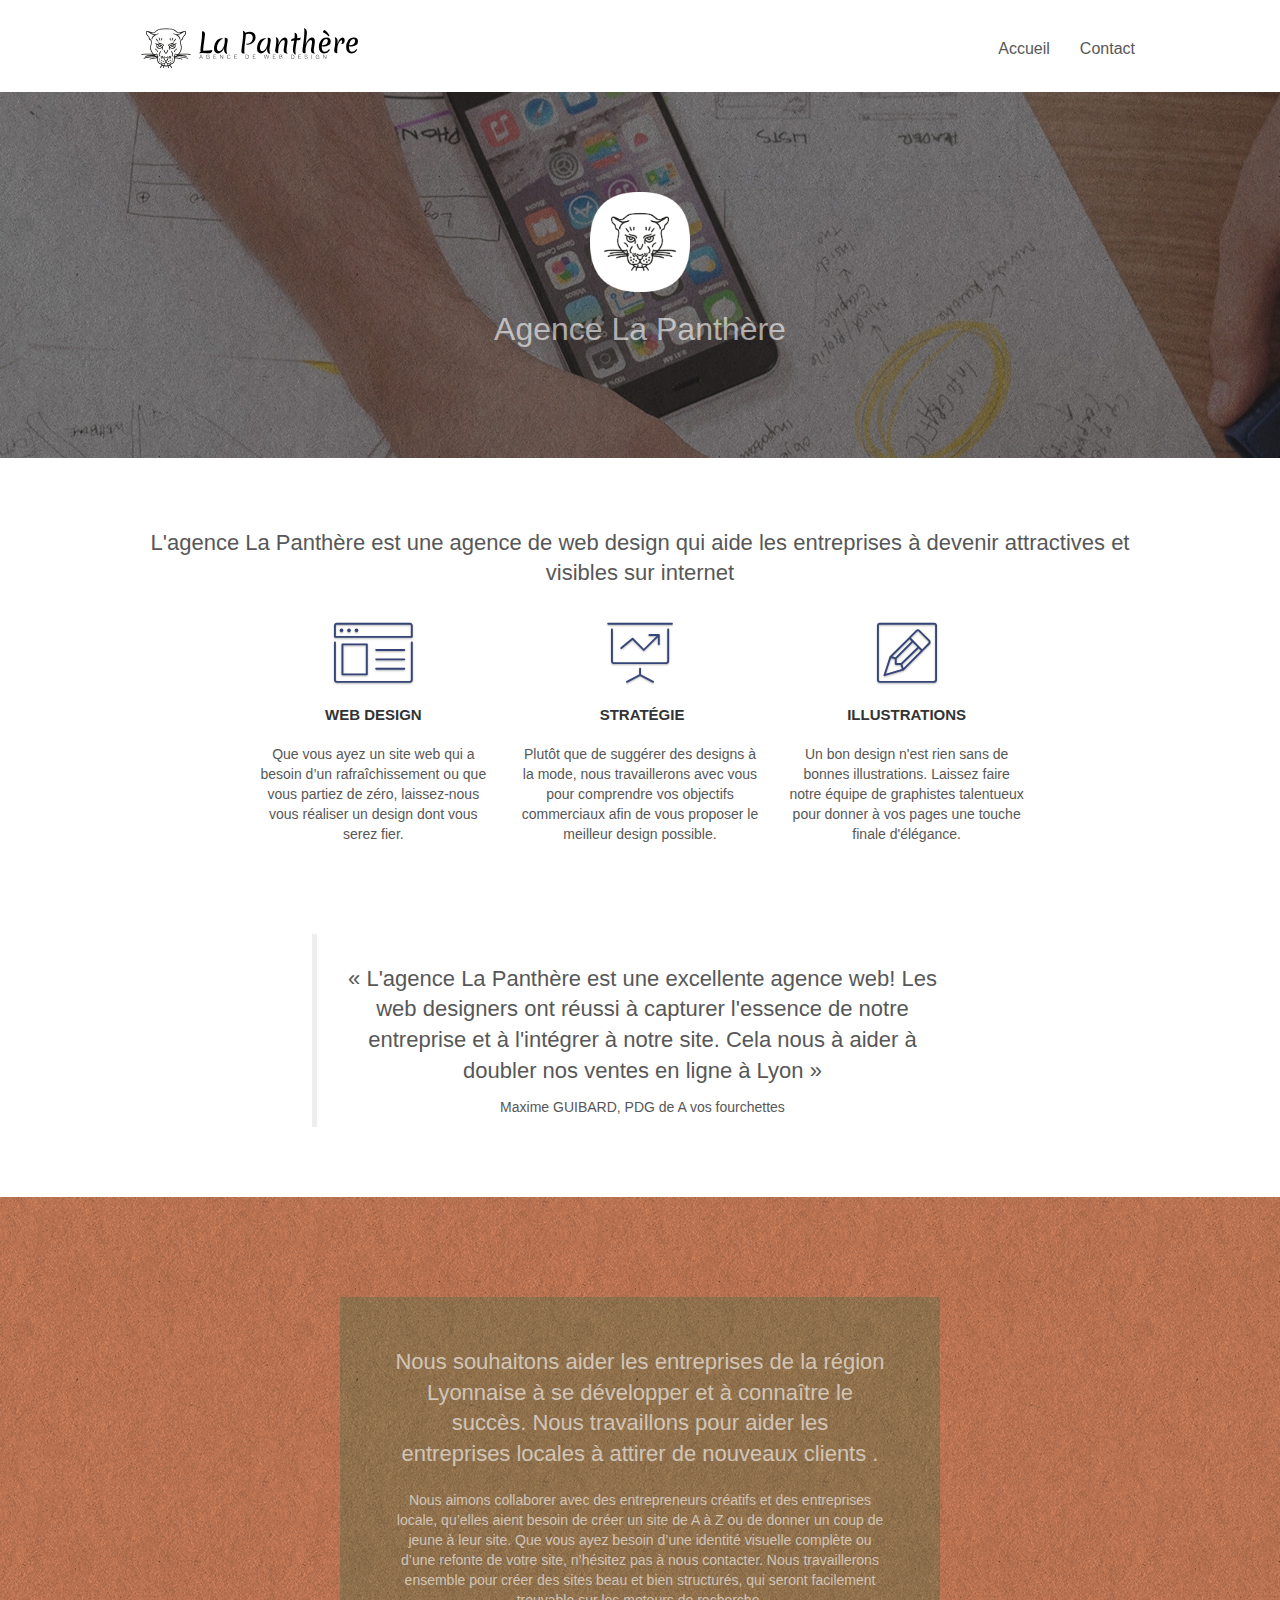
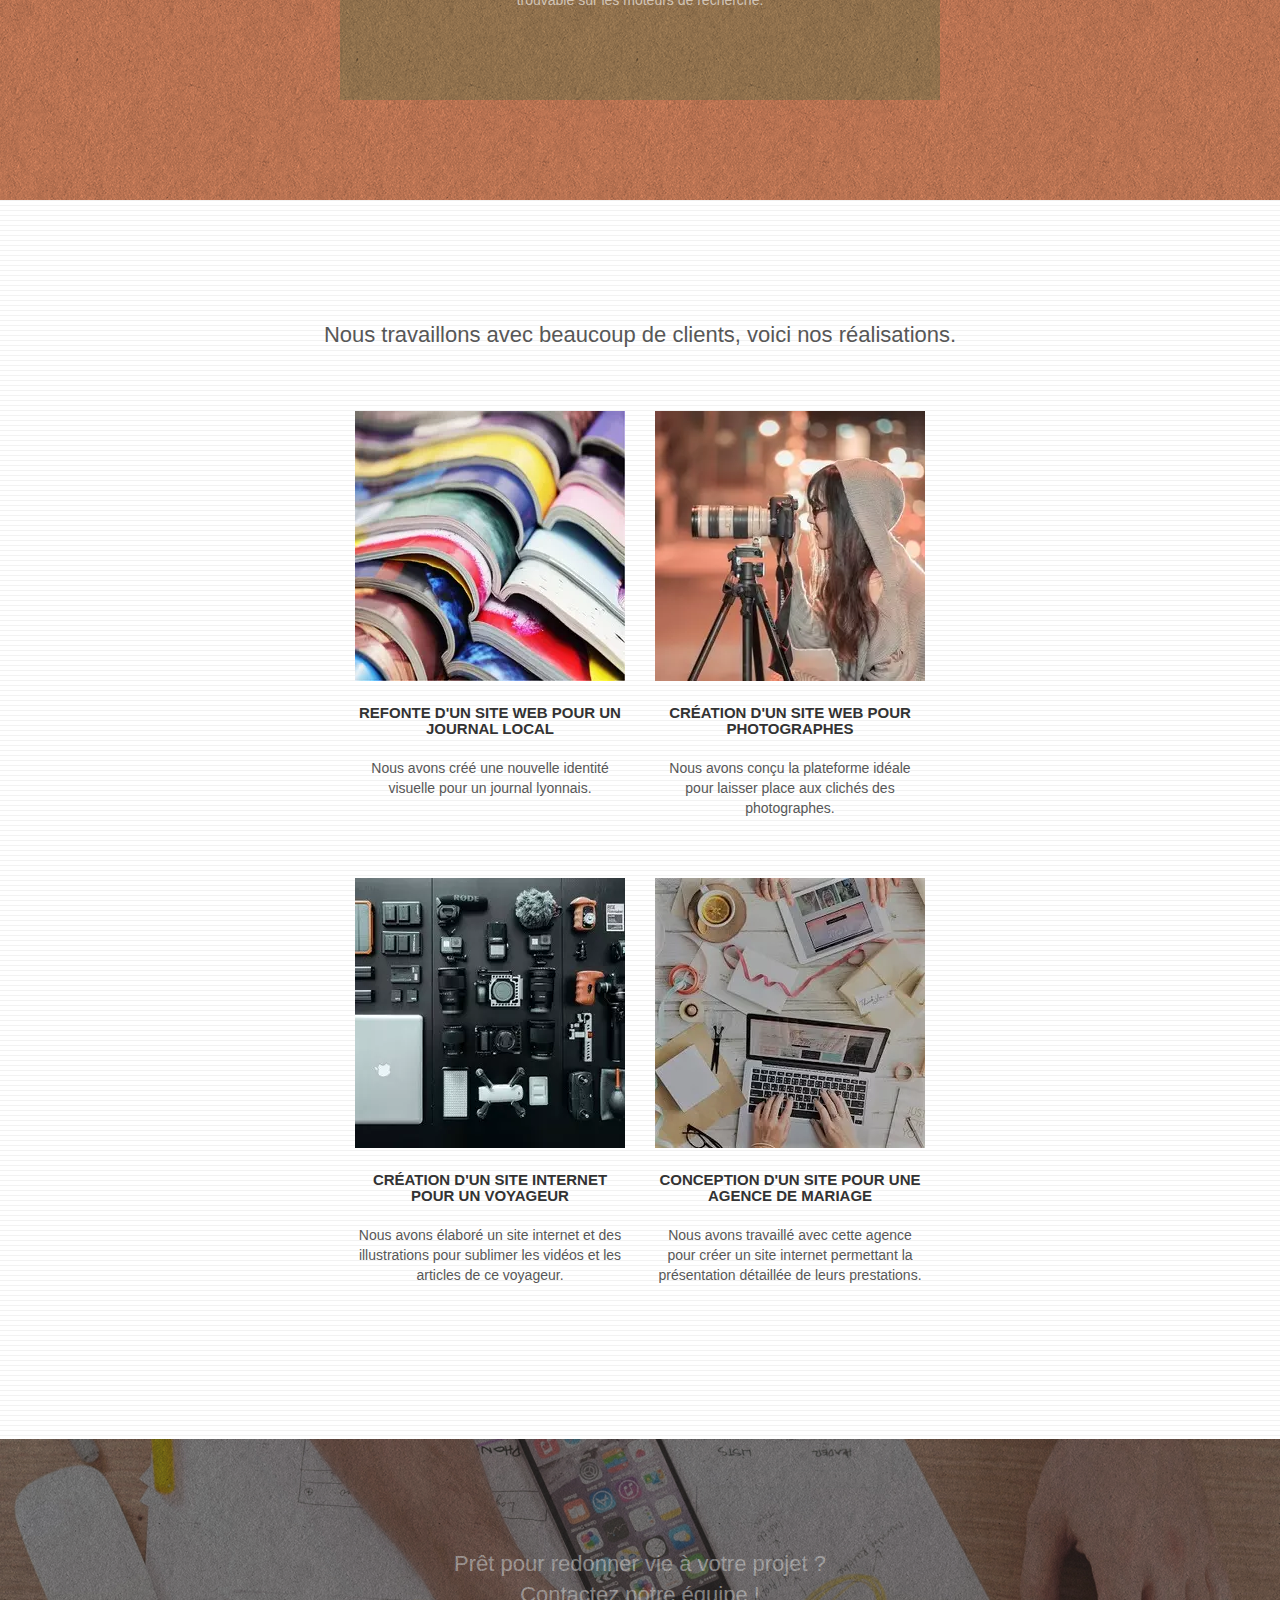
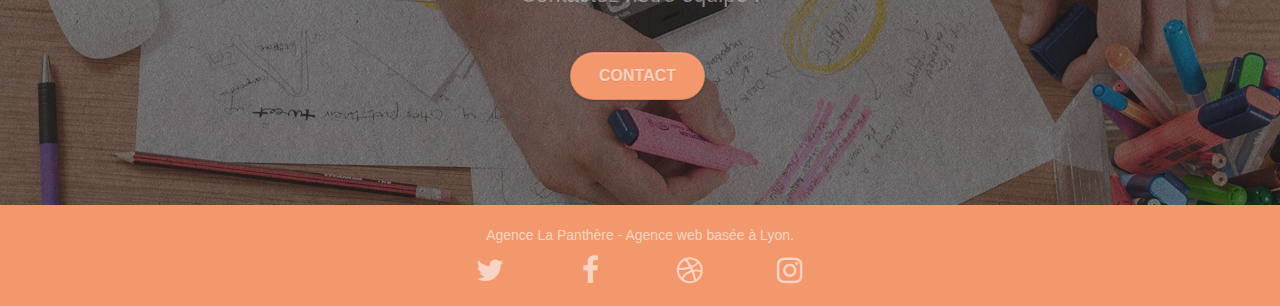
<file: index.html>
<!doctype html>
<html lang="fr">
<head>
    <meta charset="utf-8">
    <meta name="description" content="Comment augmenter la visibilité de votre entreprise sur internet? L'agence de webdesign La Panthère basée à Lyon répond parfaitement à vos besoins">
    <meta name="viewport" content="width=device-width, initial-scale=1.0, viewport-fit=cover">
	<link rel="shortcut icon" type="image/png" href="favicon.webp">
    
	<link rel="stylesheet" type="text/css" href="./css/bootstrap.min.css">
	<link rel="stylesheet" type="text/css" href="style.min.css">
	<link rel="stylesheet" type="text/css" href="./css/font-awesome.min.css">
	<link rel="stylesheet" type="text/css" href="./css/et-line.min.css">
    <title>Donner de la visibilité à votre business - Agence La Panthère webdesigner basé à Lyon</title>

    
<!-- Analytics -->
 
<!-- Analytics END -->
    
</head>
<body>
	<!-- Principal conteneur -->
	<div class="page-container">
		
			<!-- bloc-0 -->
		<div class="bloc bgc-white l-bloc " id="bloc-0">
			<div class="container bloc-sm">

				<nav class="navbar row">
					<div class="navbar-header">
						<a class="navbar-brand" href="index.html"><img src="img/agence-la-panthere-monochrome.svg" alt="logo Agence La Panthère web design Lyon" height="40"></a>
						<button id="nav-toggle" type="button" class="ui-navbar-toggle navbar-toggle" data-toggle="collapse" data-target=".navbar-1">
							<span class="sr-only">Toggle navigation</span><span class="icon-bar"></span><span class="icon-bar"></span><span class="icon-bar"></span>
						</button>
					</div>
					<div class="collapse navbar-collapse navbar-1 special-dropdown-nav">
						<ul class="site-navigation nav navbar-nav">
							<li>
								<a href="index.html">Accueil</a>
							</li>
							<li>
								<a href="contact.html">Contact</a>
							</li>
						</ul>
					</div>
				</nav>
			</div>
		</div>
		<!-- bloc-0 END -->

		<!-- bloc-1-presentation -->
		<div class="bloc bgc-dark-slate-blue bg-banniere d-bloc bg-t-edge bloc-bg-texture texture-paper b-parallax" id="bloc-1-hero">
			<div class="container bloc-lg">
				<div class="row tight-width-whitespace">
					<div class="col-sm-12">
						<img src="img/logo.webp" class="center-block image-resize-mode" width="100" alt="logo Agence La Panthère, agence web Lyon, création logo Lyon">
						<h1 class="text-center hero-bloc-text tc-white ">
							Agence La Panthère
						</h1>
						<div class="text-center">
							<!-- <a href="contact.html" class="btn btn-lg btn-clean btn-rd cta-hero btn-atomic-tangerine" id="cta-hero">Contact</a> -->
						</div>
					</div>
				</div>
			</div>
		</div>
		<!-- bloc-1-presentation END -->

		<!-- bloc-2-services -->
		<div class="bloc bgc-white l-bloc" id="bloc-2-services">
			<div class="container bloc-md">
				<div class="row">
					<div class="col-sm-12 text-center">
						<h2>L'agence La Panthère est une agence de web design qui aide les entreprises à devenir attractives et visibles sur internet </h2>
					</div>
				</div>
				<div class="row voffset-lg med-width-whitespace">
					<div class="col-sm-4">
						<div class="text-center">
							<span class="et-icon-browser sm-shadow icon-dark-slate-blue icons icon-lg"></span>
						</div>
						<h3 class="mg-md text-center">
							Web design
						</h3>
						<p class="text-center ">
							Que vous ayez un site web qui a besoin d&rsquo;un rafraîchissement ou que vous partiez de zéro, laissez-nous vous réaliser un design dont vous serez fier.
						</p>
					</div>
					<div class="col-sm-4">
						<div class="text-center">
							<span class="et-icon-presentation sm-shadow icon-dark-slate-blue icons icon-lg"></span>
						</div>
						<h3 class="mg-md text-center">
							&nbsp;Stratégie
						</h3>
						<p class="text-center ">
							Plutôt que de suggérer des designs à la mode, nous travaillerons avec vous pour comprendre vos objectifs commerciaux afin de vous proposer le meilleur design possible.<br>
						</p>
					</div>
					<div class="col-sm-4">
						<div class="text-center">
							<span class="et-icon-edit sm-shadow icon-dark-slate-blue icons icon-lg"></span>
						</div>
						<h3 class="mg-md text-center">
							Illustrations
						</h3>
						<p class="text-center ">
							Un bon design n'est rien sans de bonnes illustrations. Laissez faire notre équipe de graphistes talentueux pour donner à vos pages une touche finale d'élégance.
						</p>
					</div>
				</div>
				<div class="row voffset-lg voffset">
					<div class="col-xs-12 col-md-8 col-md-offset-2 text-center">
					
						
						<blockquote>
							<h2>
									<q>
									
											L'agence La Panthère est une excellente agence web! Les web designers ont réussi à capturer l'essence de notre entreprise et à l'intégrer à notre site. Cela nous à aider à doubler nos ventes en ligne à Lyon
									</q>
									
							</h2>
							<p>
								Maxime GUIBARD, PDG de A vos fourchettes
							</p>
						</blockquote>
						


					</div>
				</div>
			</div>
		</div>
		<!-- bloc-2-services END -->

		<!-- bloc-3-what-i-do -->
		<div class="bloc tc-white bgc-atomic-tangerine bg-presentation d-bloc bloc-bg-texture texture-paper b-parallax" id="bloc-3-what-i-do">
			<div class="container bloc-lg">
				<div class="row tight-width-whitespace black-background">
					<div class="col-sm-12">
						<h2 class="mg-md text-center tc-white">
							Nous souhaitons aider les entreprises de la région Lyonnaise à se développer et à connaître le succès. Nous travaillons pour aider les entreprises locales à attirer de nouveaux clients .<br>
						</h2>
						<p class="text-center white">
							Nous aimons collaborer avec des entrepreneurs créatifs et des entreprises locale, qu’elles aient besoin de créer un site de A à Z ou de donner un coup de jeune à leur site. Que vous ayez besoin d’une identité visuelle complète ou d’une refonte de votre site, n’hésitez pas à nous contacter. Nous travaillerons ensemble pour créer des sites beau et bien structurés, qui seront facilement trouvable sur les moteurs de recherche. <br><br><br>
						</p>
					</div>
				</div>
			</div>
		</div>
		<!-- bloc-3-what-i-do END -->

		<!-- bloc-4-portfolio -->
		<div class="bloc bgc-white bg-lines-h2-bg bg-repeat l-bloc" id="bloc-4-portfolio">
			<div class="container bloc-lg">
				<div class="row">
					<div class="col-sm-12 text-center">

						<h2>Nous travaillons avec beaucoup de clients, voici nos réalisations.</h2>
					</div>
				</div>
				<div class="row tight-width-whitespace portfolio-row">
					<div class="col-sm-6">
						<a href="#" data-lightbox="img/1.webp" data-gallery-id="gallery-1" data-caption="Refonte d'un site web pour un journal local" data-frame="snapshot-lb"><img src="img/1.webp" alt="journaux colorés superposé" class="img-responsive portfolio-thumb"></a>
						<h3 class="mg-md text-center">
							Refonte d'un site web pour un journal local
						</h3>
						<p class="text-center">
							Nous avons créé une nouvelle identité visuelle pour un journal lyonnais.
						</p>
					</div>
					<div class="col-sm-6">
						<a href="#" data-lightbox="img/2.webp" data-gallery-id="gallery-1" data-caption="Création d'un site web pour photographes" data-frame="snapshot-lb"><img src="img/2.webp" class="img-responsive portfolio-thumb" alt="une femmme regardant dans un appareil photo tenu sur un trépied"></a>
						<h3 class="mg-md text-center">
							Création d'un site web pour photographes
						</h3>
						<p class="text-center">
							Nous avons conçu la plateforme idéale pour laisser place aux clichés des photographes.
						</p>
					</div>
				</div>
				<div class="row tight-width-whitespace portfolio-row">
					<div class="col-sm-6">
						<a href="#" data-lightbox="img/3.webp" data-gallery-id="gallery-1" data-caption="Création d'un site internet pour un voyageur" data-frame="snapshot-lb"><img src="img/3.webp" class="img-responsive portfolio-thumb" alt="matériel informatique pour voyageur: ordinateur portable,drone,appareil photo,micro..."></a>
						<h3 class="mg-md text-center">
							Création d'un site internet pour un voyageur
						</h3>
						<p class="text-center">
							Nous avons élaboré un site internet et des illustrations pour sublimer les vidéos et les articles de ce voyageur.
						</p>
					</div>
					<div class="col-sm-6">
						<a href="#" data-lightbox="img/4.webp" data-gallery-id="gallery-1" data-caption="Conception d'un site pour une agence de mariage" data-frame="snapshot-lb"><img src="img/4.webp" class="img-responsive portfolio-thumb" alt="ordinateur portable vu du dessus posé sur une table avec des lettres et cadeaux"></a>
						<h3 class="mg-md text-center">
							Conception d'un site pour une agence de mariage
						</h3>
						<p class="text-center">
							Nous avons travaillé avec cette agence pour créer un site internet permettant la présentation détaillée de leurs prestations.
						</p>
					</div>
				</div>
			</div>
		</div>
		<!-- bloc-4-portfolio END -->

		<!-- bloc-5-cta -->
		<div class="bloc bgc-dark-slate-blue bg-banniere d-bloc bloc-bg-texture texture-paper" id="bloc-5-cta">
			<div class="container bloc-lg">
				<div class="row">
					<h2 class="mg-md text-center tc-white">
						Prêt pour redonner vie à votre projet ?<br>Contactez notre équipe !
					</h2>
					<div class="col-sm-12 text-center">
						<a href="contact.html" class="btn btn-atomic-tangerine btn-clean btn-rd btn-lg cta-hero">Contact</a>
					</div>
				</div>
			</div>
		</div>
		<!-- bloc-5-cta END -->

		<!-- Footer - bloc-8 -->
		<div class="bloc bgc-atomic-tangerine d-bloc" id="bloc-8">
			<div class="container bloc-sm">
				<div class="row">
					<div class="col-sm-12">
						<p class="text-center white">
							Agence La Panthère - Agence web basée à Lyon.<br>
						</p>
						<div class="row row-no-gutters social">
							<div class="col-sm-3">
								<div class="text-center">
									<a class="social" href="#" aria-label="Twitter"><span class="fa fa-twitter icon-md" title="Twitter"></span></a>
								</div>
							</div>
							<div class="col-sm-3">
								<div class="text-center">
									<a class="social" href="#" aria-label="Facebook"><span class="fa fa-facebook icon-md" title="Facebook"></span></a>
								</div>
							</div>
							<div class="col-sm-3">
								<div class="text-center">
									<a class="social" href="#" aria-label="Dribble"><span class="fa fa-dribbble icon-md" title="Dribble"></span></a>
								</div>
							</div>
							<div class="col-sm-3">
								<div class="text-center">
									<a class="social" href="#" aria-label="Instagram"><span class="fa fa-instagram icon-md" title="Instagram"></span></a>
								</div>
							</div>
							<!-- <div class="keywords" style="color:#F3976C;">Agence web à paris, stratégie web, web design, illustrations, design de site web, site web, web, internet, site internet, site</div> -->
						</div>
						<!-- <div class="row">
							<div class="col-sm-4">
								Partenaires
									<ul>
										<li><a href="voiture.com">voiture.com</a></li>
										<li><a href="pizza.com">pizza.com</a></li>
										<li><a href="matoiture.com">matoiture.com</a></li>
										<li><a href="immobilierseo.com">immobilierseo.com</a></li>
									</ul>		
							</div>
							<div class="col-sm-4">
								Annuaires liste 1
								<ul>
									<li><a href="annuaireagence.com">annuaireagence.com</a></li>
									<li><a href="annuaireseo.com">annuaireseo.com</a></li>
									<li><a href="annuairemarketing.com">annuairemarketing.com</a></li>
									<li><a href="123seoture.com">123seo.com</a></li>
									<li><a href="123site.com">123site.com</a></li>
									<li><a href="annuairewordpress.com">annuairewordpress.com</a></li>
									<li><a href="listeagence.com">listeagence.com</a></li>
									<li><a href="meilleuresagencesparis.com">meilleuresagencesparis.com</a></li>
									<li><a href="listeseo.com">listeseo.com</a></li>
								</ul>
							</div>
							<div class="col-sm-4">
								Annuaires liste 2
								<ul>
									<li><a href="betterseo.com">betterseo.com</a></li>
									<li><a href="ameliorerseo.com">ameliorerseo.com</a></li>
									<li><a href="seojuicelien.com">seojuicelien.com</a></li>
									<li><a href="meilleursliens.com">meilleursliens.com</a></li>
									<li><a href="liensagogo.com">liensagogo.com</a></li>
									<li><a href="backlink.com">backlink.com</a></li>
									<li><a href="linkjuiceannuaire.com">linkjuiceannuaire.com</a></li>
									<li><a href="remontersurgoogle.com">remontersurgoogle.com</a></li>
									<li><a href="vraiseofiable.com">vraiseofiable.com</a></li>
								</ul>
							</div>
						</div> -->
					</div>
				</div>
			</div>
		</div>
		<!-- Footer - bloc-8 END -->

	</div>
	<!-- Principal conteneur END -->
	<script defer src="./js/jquery-2.1.0.min.js"></script>
	<script defer src="./js/bootstrap.min.js"></script>
	<script defer src="./js/blocs.min.js"></script>
	<script defer src="./js/jquery.touchSwipe.min.js"></script>
	<script defer src="./js/gmaps.min.js"></script>

</body>
</html>
</file>
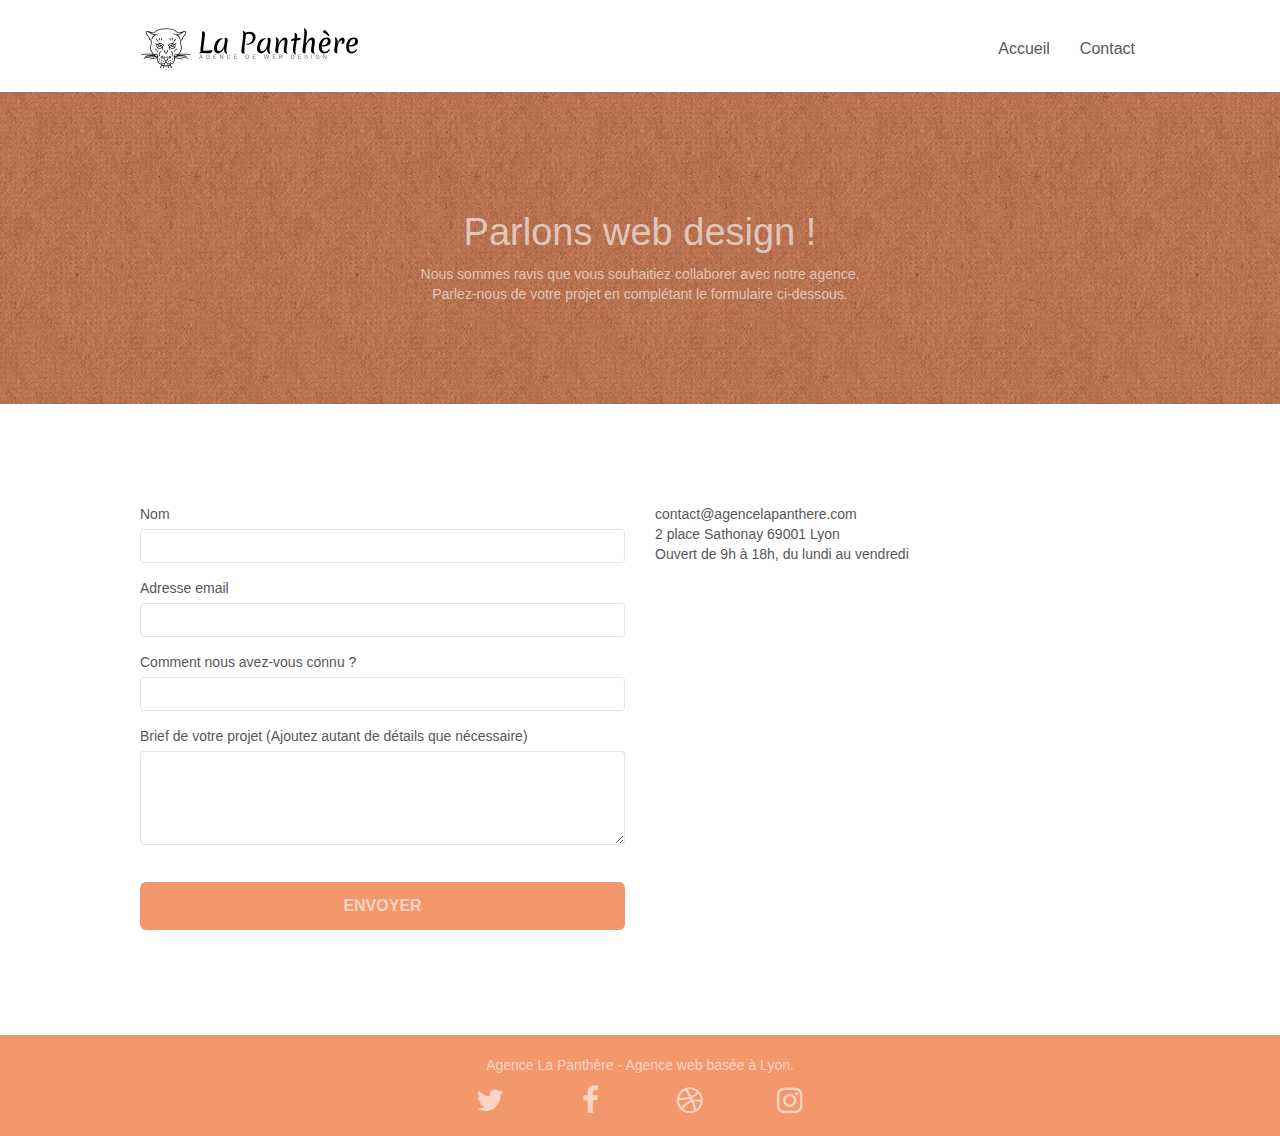
<file: contact.html>
<!DOCTYPE html>
<html lang="fr">
  <head>
    <meta charset="utf-8">
    <meta name="description"
      content="Comment augmenter la visibilité de votre entreprise sur internet? Contactez l'agence de webdesign La Panthère basée à Lyon"
    >
    <meta
      name="viewport"
      content="width=device-width, initial-scale=1.0, viewport-fit=cover"
    >
    <link rel="shortcut icon" type="image/png" href="favicon.webp">

    <link rel="stylesheet" type="text/css" href="./css/bootstrap.min.css">
    <link rel="stylesheet" type="text/css" href="style.min.css">
    <link rel="stylesheet" type="text/css" href="./css/font-awesome.min.css">
    <link rel="stylesheet" type="text/css" href="./css/et-line.min.css">

    <title>Contact-Agence webdesign La Panthère</title>

    <!-- Analytics -->

    <!-- Analytics END -->
  </head>
  <body>
    <!-- Principal conteneur -->
    <div class="page-container">
      <!-- bloc-0 -->
      <div class="bloc bgc-white l-bloc" id="bloc-0">
        <div class="container bloc-sm">
          <nav class="navbar row">
            <div class="navbar-header">
              <a class="navbar-brand" href="index.html"
                ><img
                  src="img/agence-la-panthere-monochrome.svg"
                  alt="atlanta web design logo"
                  height="40"
              ></a>
              <button
                id="nav-toggle"
                type="button"
                class="ui-navbar-toggle navbar-toggle"
                data-toggle="collapse"
                data-target=".navbar-1"
              >
                <span class="sr-only">Toggle navigation</span
                ><span class="icon-bar"></span><span class="icon-bar"></span
                ><span class="icon-bar"></span>
              </button>
            </div>
            <div class="collapse navbar-collapse navbar-1 special-dropdown-nav">
              <ul class="site-navigation nav navbar-nav">
                <li>
                  <a href="index.html">Accueil</a>
                </li>
                <!-- <li>
					</li> -->
                <li>
                  <a href="contact.html">Contact</a>
                </li>
              </ul>
            </div>
          </nav>
        </div>
      </div>
      <!-- bloc-0 END -->

      <!-- bloc-6 -->
      <div
        class="bloc bg-dots-bg bg-repeat bgc-atomic-tangerine d-bloc bloc-bg-texture texture-paper"
        id="bloc-6"
      >
        <div class="container bloc-lg">
          <div class="row">
            <div class="col-sm-12">
              <h1 class="text-center hero-bloc-text tc-white">
                Parlons web design !
              </h1>
              <p class="text-center mg-lg tc-white tight-width-whitespace">
                Nous sommes ravis que vous souhaitiez collaborer avec notre
                agence.<br>
                Parlez-nous de votre projet en complétant le formulaire
                ci-dessous.
              </p>
            </div>
          </div>
        </div>
      </div>
      <!-- bloc-6 END -->

      <!-- bloc-7 -->
      <div class="bloc bgc-white l-bloc" id="bloc-7">
        <div class="container bloc-lg">
          <div class="row">
            <div class="col-sm-6">
              <form
                id="form_1"
                novalidate
                data-success-msg="Your message has been sent."
                data-fail-msg="Sorry it seems that our mail server is not responding, Sorry for the inconvenience!"
              >
                <div class="form-group">
                  <label for="name"> Nom </label>
                  <input id="name" class="form-control" required>
                </div>
                <div class="form-group">
                  <label for="email"> Adresse email </label>
                  <input
                    id="email"
                    class="form-control"
                    type="email"
                    required
                  >
                </div>
                <div class="form-group">
                  <label for="input_504">
                    Comment nous avez-vous connu ?
                  </label>
                  <input
                    class="form-control"
                    type="email"
                    required
                    id="input_504"
                  >
                </div>
                <div class="form-group">
                  <label for="message">
                    Brief de votre projet (Ajoutez autant de détails que
                    nécessaire)<br>
                  </label>
                  <textarea
                    id="message"
                    class="form-control"
                    rows="4"
                    cols="50"
                    required
                  >
                  </textarea>
                </div>
                <button
                  class="bloc-button btn btn-lg btn-block cta-hero btn-atomic-tangerine"
                  type="submit"
                >
                  Envoyer
                </button>
              </form>
            </div>
            <div class="col-sm-6">
              <p>
                contact@agencelapanthere.com<br>2 place Sathonay 69001 Lyon<br>Ouvert
                de 9h à 18h, du lundi au vendredi<br>
              </p>
            </div>
          </div>
        </div>
      </div>
      <!-- bloc-7 END -->

      <!-- ScrollToTop Button -->
      <a class="bloc-button btn btn-d scrollToTop" onclick="scrollToTarget('1')"
        ><span class="fa fa-chevron-up"></span
      ></a>
      <!-- ScrollToTop Button END-->

      <!-- Footer - bloc-8 -->
      <div class="bloc bgc-atomic-tangerine d-bloc" id="bloc-8">
        <div class="container bloc-sm">
          <div class="row">
            <div class="col-sm-12">
              <p class="text-center white">
                Agence La Panthère - Agence web basée à Lyon.<br>
              </p>
              <div class="row row-no-gutters social">
                <div class="col-sm-3">
                  <div class="text-center">
                    <a class="social" href="#" aria-label="Twitter"
                      ><span
                        class="fa fa-twitter icon-md"
                        title="Twitter"
                      ></span
                    ></a>
                  </div>
                </div>
                <div class="col-sm-3">
                  <div class="text-center">
                    <a class="social" href="#" aria-label="Facebook"
                      ><span
                        class="fa fa-facebook icon-md"
                        title="Facebook"
                      ></span
                    ></a>
                  </div>
                </div>
                <div class="col-sm-3">
                  <div class="text-center">
                    <a class="social" href="#" aria-label="Dribble"
                      ><span
                        class="fa fa-dribbble icon-md"
                        title="Dribble"
                      ></span
                    ></a>
                  </div>
                </div>
                <div class="col-sm-3">
                  <div class="text-center">
                    <a class="social" href="#" aria-label="Instagram"
                      ><span
                        class="fa fa-instagram icon-md"
                        title="Instagram"
                      ></span
                    ></a>
                  </div>
                </div>
              </div>
            </div>
          </div>
        </div>
      </div>
      <!-- Footer - bloc-8 END -->
    </div>
    <!-- Principal conteneur END -->

    <script defer src="./js/jquery-2.1.0.min.js"></script>
    <script defer src="./js/bootstrap.min.js"></script>
    <script defer src="./js/blocs.min.js"></script>
    <script defer src="./js/jqBootstrapValidation.min.js"></script>
    <script defer src="./js/formHandler.min.js"></script>
  </body>
</html>
</file>
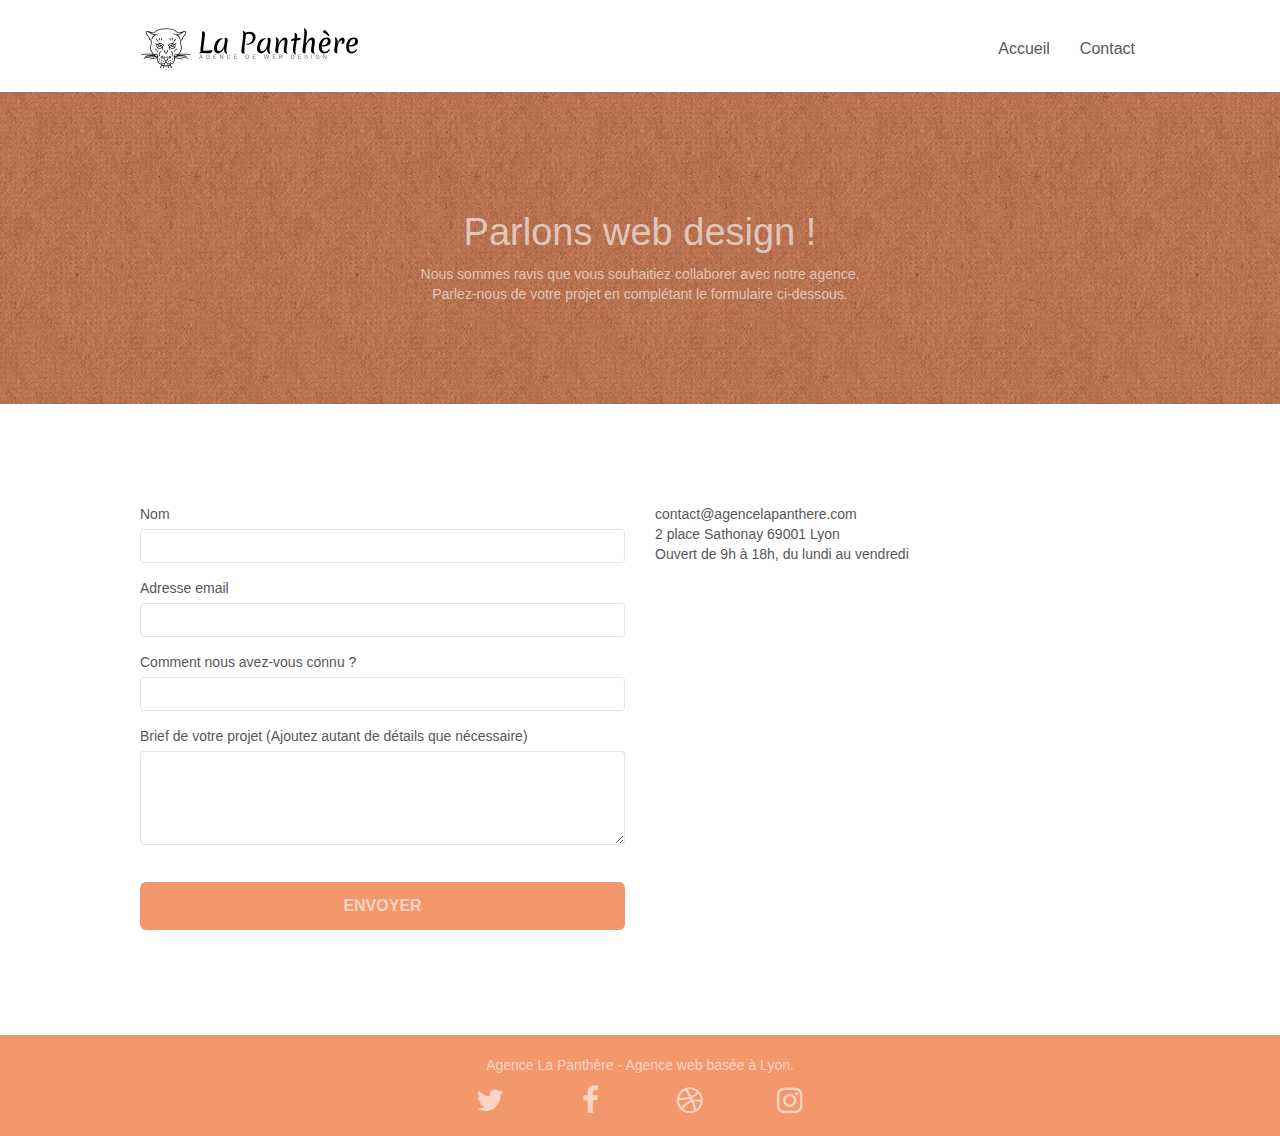
<file: formulaire_contact.html>
<!doctype html>
<html lang="Default">
<head>
    <meta charset="utf-8">
    <meta name="description" content="Comment augmenter la visibilité de votre entreprise sur internet? Contactez l'agence de webdesign La Panthère basée à Lyon">
    <meta name="viewport" content="width=device-width, initial-scale=1.0, viewport-fit=cover">
    <link rel="shortcut icon" type="image/png" href="favicon.webp">
    
	<link rel="stylesheet" type="text/css" href="./css/bootstrap.min.css">
	<link rel="stylesheet" type="text/css" href="style.min.css">
	<link rel="stylesheet" type="text/css" href="./css/font-awesome.min.css">
	<link rel="stylesheet" type="text/css" href="./css/et-line.min.css">
	
    
	<script defer src="./js/jquery-2.1.0.min.js"></script>
	<script defer src="./js/bootstrap.min.js"></script>
	<script defer src="./js/blocs.min.js"></script>
	<script defer src="./js/jqBootstrapValidation.min.js"></script>
	<script defer src="./js/formHandler.min.js"></script>
    <title>Contact-Agence webdesign La Panthère</title>

    
<!-- Analytics -->
 
<!-- Analytics END -->
    
</head>
<body>
<!-- Principal conteneur -->
<div class="page-container">
    
<!-- bloc-0 -->
<div class="bloc bgc-white l-bloc " id="bloc-0">
	<div class="container bloc-sm">
		<nav class="navbar row">
			<div class="navbar-header">
				<a class="navbar-brand" href="index.html"><img src="img/agence-la-panthere-monochrome.svg" alt="atlanta web design logo" height="40" /></a>
				<button id="nav-toggle" type="button" class="ui-navbar-toggle navbar-toggle" data-toggle="collapse" data-target=".navbar-1">
					<span class="sr-only">Toggle navigation</span><span class="icon-bar"></span><span class="icon-bar"></span><span class="icon-bar"></span>
				</button>
			</div>
			<div class="collapse navbar-collapse navbar-1 special-dropdown-nav">
				<ul class="site-navigation nav navbar-nav">
					<li>
						<a href="index.html">Accueil</a>
					</li>
					<!-- <li>
					</li> -->
					<li>
						<a href="formulaire_contact.html">Contact</a>
					</li>
				</ul>
			</div>
		</nav>
	</div>
</div>
<!-- bloc-0 END -->

<!-- bloc-6 -->
<div class="bloc bg-dots-bg bg-repeat bgc-atomic-tangerine d-bloc bloc-bg-texture texture-paper" id="bloc-6">
	<div class="container bloc-lg">
		<div class="row">
			<div class="col-sm-12">
				<h1 class="text-center hero-bloc-text tc-white">
					Parlons web design !
				</h1>
				<p class="text-center mg-lg tc-white tight-width-whitespace">
					Nous sommes ravis que vous souhaitiez collaborer avec notre agence.<br>
					Parlez-nous de votre projet en complétant le formulaire ci-dessous.
				</p>
			</div>
		</div>
	</div>
</div>
<!-- bloc-6 END -->

<!-- bloc-7 -->
<div class="bloc bgc-white l-bloc" id="bloc-7">
	<div class="container bloc-lg">
		<div class="row">
			<div class="col-sm-6">
				<form id="form_1" novalidate success-msg="Your message has been sent." fail-msg="Sorry it seems that our mail server is not responding, Sorry for the inconvenience!">
					<div class="form-group">
						<label>
							Nom
						</label>
						<input id="name" class="form-control" required />
					</div>
					<div class="form-group">
						<label>
							Adresse email
						</label>
						<input id="email" class="form-control" type="email" required />
					</div>
					<div class="form-group">
						<label>
							Comment nous avez-vous connu ?
						</label>
						<input class="form-control" type="email" required id="input_504" />
					</div>
					<div class="form-group">
						<label>
							Brief de votre projet (Ajoutez autant de détails que nécessaire)<br>
						</label><textarea id="message" class="form-control" rows="4" cols="50" required></textarea>
					</div> 
					<button class="bloc-button btn btn-lg btn-block cta-hero btn-atomic-tangerine" type="submit">
						Envoyer
					</button>
				</form>
			</div>
			<div class="col-sm-6">
				<p>
					contact@agencelapanthere.com<br>2 place Sathonay 69001 Lyon<br>Ouvert de 9h à 18h, du lundi au vendredi<br>
				</p>
			</div>
		</div>
	</div>
</div>
<!-- bloc-7 END -->

<!-- ScrollToTop Button -->
<a class="bloc-button btn btn-d scrollToTop" onclick="scrollToTarget('1')"><span class="fa fa-chevron-up"></span></a>
<!-- ScrollToTop Button END-->


<!-- Footer - bloc-8 -->
<div class="bloc bgc-atomic-tangerine d-bloc" id="bloc-8">
	<div class="container bloc-sm">
		<div class="row">
			<div class="col-sm-12">
				<p class="text-center white">
					Agence La Panthère - Agence web basée à Lyon.<br>
				</p>
				<div class="row row-no-gutters social">
					<div class="col-sm-3">
						<div class="text-center">
							<a class="social" href="index.html"><span class="fa fa-twitter icon-md"></span></a>
						</div>
					</div>
					<div class="col-sm-3">
						<div class="text-center">
							<a class="social" href="index.html"><span class="fa fa-facebook icon-md"></span></a>
						</div>
					</div>
					<div class="col-sm-3">
						<div class="text-center">
							<a class="social" href="index.html"><span class="fa fa-dribbble icon-md"></span></a>
						</div>
					</div>
					<div class="col-sm-3">
						<div class="text-center">
							<a class="social" href="index.html"><span class="fa fa-instagram icon-md"></span></a>
						</div>
					</div>
				</div>
			</div>
		</div>
	</div>
</div>
<!-- Footer - bloc-8 END -->

</div>
<!-- Principal conteneur END -->
    

</body>
</html>
</file>
<file: style.min.css>
.d-bloc .navbar-toggle .icon-bar,body{background:#fff}.bloc .container,.row.row-no-gutters>[class*=" col-"],.row.row-no-gutters>[class^=col-]{padding-right:0;padding-left:0}.nav-center .navbar-brand img,body{margin:0}.nav-invert .navbar .nav,.nav>li{float:left}a,button{outline:0!important}.scrollToTop,a,button{transition:.3s ease-in-out}body{padding:0;overflow-x:hidden;-webkit-font-smoothing:antialiased;-moz-osx-font-smoothing:grayscale}a:hover{text-decoration:none;cursor:pointer}#page-loading-blocs-notifaction{position:fixed;top:0;bottom:0;width:100%;z-index:100000;background:url("img/pageload-spinner.gif") center center no-repeat #fff}.bloc{clear:both;background:50% 50%/cover no-repeat;padding:0 50px;-webkit-background-size:cover;-moz-background-size:cover;-o-background-size:cover;position:relative}.bloc-lg{padding:100px 50px}.bloc-md{padding:50px}.bloc-sm{padding:20px 50px}.bg-b-edge,.bg-bl-edge,.bg-br-edge,.bg-center,.bg-l-edge,.bg-r-edge,.bg-repeat,.bg-t-edge,.bg-tl-edge,.bg-tr-edge{-webkit-background-size:auto!important;-moz-background-size:auto!important;-o-background-size:auto!important;background-size:auto!important}.bg-repeat,.nav>li a:focus,.nav>li a:hover{background:0 0}.bg-t-edge{background:top no-repeat}.bloc-bg-texture::before{content:"";background-size:2px 2px;position:absolute;top:0;bottom:0;left:0;right:0}.texture-paper::before{background:url("img/texture-paper.webp") 0 0/280px 280px}.nav>li>.dropdown a,.navbar-toggle:hover{background:0 0!important}.b-parallax{background-attachment:fixed}.d-bloc{color:rgba(255,255,255,.7)}.d-bloc button:hover{color:rgba(255,255,255,.9)}.d-bloc .icon-round,.d-bloc .icon-rounded,.d-bloc .icon-semi-rounded-a,.d-bloc .icon-semi-rounded-b,.d-bloc .icon-square{border-color:rgba(255,255,255,.9)}.d-bloc .divider-h span{border-color:rgba(255,255,255,.2)}.d-bloc .a-btn,.d-bloc .navbar a,.d-bloc .navbar-brand,.d-bloc a .icon-lg,.d-bloc a .icon-md,.d-bloc a .icon-sm,.d-bloc a .icon-xl,.d-bloc h1 a,.d-bloc h2 a,.d-bloc h3 a,.d-bloc h4 a,.d-bloc h5 a,.d-bloc h6 a,.d-bloc p a{color:rgba(255,255,255,.6)}.d-bloc .a-btn:hover,.d-bloc .navbar a:hover,.d-bloc .navbar-brand:hover,.d-bloc a:hover .icon-lg,.d-bloc a:hover .icon-md,.d-bloc a:hover .icon-sm,.d-bloc a:hover .icon-xl,.d-bloc h1 a:hover,.d-bloc h2 a:hover,.d-bloc h3 a:hover,.d-bloc h4 a:hover,.d-bloc h5 a:hover,.d-bloc h6 a:hover,.d-bloc p a:hover{color:#fff}.d-bloc .btn-wire,.d-bloc .btn-wire:hover{color:#fff;border-color:#fff}.d-bloc .panel icon,.l-bloc .icon-round,.l-bloc .icon-rounded,.l-bloc .icon-semi-rounded-a,.l-bloc .icon-semi-rounded-b,.l-bloc .icon-square{border-color:rgba(0,0,0,.7)}.d-bloc .panel,.l-bloc{color:rgba(0,0,0,.5)}.d-bloc .panel button:hover,.l-bloc button:hover{color:rgba(0,0,0,.7)}.d-bloc .panel .divider-h span,.l-bloc .divider-h span{border-color:rgba(0,0,0,.1)}.d-bloc .panel .a-btn,.l-bloc .a-btn,.l-bloc .navbar a,.l-bloc .navbar-brand,.l-bloc .navbar-toggle .icon-bar,.l-bloc a .icon-lg,.l-bloc a .icon-md,.l-bloc a .icon-sm,.l-bloc a .icon-xl,.l-bloc h1 a,.l-bloc h2 a,.l-bloc h3 a,.l-bloc h4 a,.l-bloc h5 a,.l-bloc h6 a,.l-bloc p a{color:rgba(0,0,0,.6)}.d-bloc .panel .a-btn:hover,.l-bloc .a-btn:hover,.l-bloc .navbar a:hover,.l-bloc .navbar-brand:hover,.l-bloc a:hover .icon-lg,.l-bloc a:hover .icon-md,.l-bloc a:hover .icon-sm,.l-bloc a:hover .icon-xl,.l-bloc h1 a:hover,.l-bloc h2 a:hover,.l-bloc h3 a:hover,.l-bloc h4 a:hover,.l-bloc h5 a:hover,.l-bloc h6 a:hover,.l-bloc p a:hover{color:#000}.d-bloc .panel .btn-wire,.d-bloc .panel .btn-wire:hover,.l-bloc .btn-wire,.l-bloc .btn-wire:hover{color:rgba(0,0,0,.7);border-color:rgba(0,0,0,.3)}.voffset{margin-top:30px}.voffset-lg{margin-top:80px}.row-no-gutters{margin-right:0;margin-left:0}#bloc-1-hero h1{font-size:32px}.navbar{margin-bottom:0;z-index:1}.navbar-brand{height:auto;padding:3px 15px;font-size:25px;font-weight:600;line-height:44px}.navbar-brand img{max-height:200px;margin:0 5px 0 0;display:inline}.navbar-brand img[src$=svg]{min-width:100px}.navbar .nav{padding-top:2px;margin-right:-16px;float:right;z-index:1}.nav>li{margin-top:4px;font-size:16px}.navbar-nav .open .dropdown-menu>li>a{text-align:inherit}.navbar-toggle{margin:10px 10px 0 0;border:0}.mg-lg,.mg-md{margin-top:10px}.navbar-toggle .icon-bar{background-color:rgba(0,0,0,.5);width:26px}.nav-invert .navbar-brand,.nav-invert .navbar-header{float:right;position:relative;z-index:2}@media (min-width:768px){.site-navigation{position:absolute;top:50%;right:20px;transform:translate(0,-50%);-webkit-transform:translateY(-50%)}.nav>li .dropdown-menu a,.nav>li .dropdown-menu a:hover{color:#484848}.nav-invert .site-navigation{left:0;right:0}.nav-center{text-align:center}.nav-center .navbar-header{width:100%}.nav-center .nav>li,.nav-center .navbar-brand,.nav-center .navbar-header{float:none;display:inline-block}.nav-center .site-navigation{position:relative;width:100%;right:0;margin-right:0;margin-top:20px}.nav-center.mini-nav .navbar-toggle{float:none;margin:10px auto 0}}.nav>li>.dropdown a{display:block;padding:14px 15px}nav .caret{margin:0 5px}.dropdown-menu .dropdown-menu{top:-8px;left:100%}.dropdown-menu .dropmenu-flow-right{top:100%;left:0;margin-left:-1px;border-top-left-radius:0;border-top-right-radius:0}.dropdown-menu .dropdown span{border:4px solid #000;border-top-color:transparent;border-right-color:transparent;border-bottom-color:transparent;margin:6px -5px 0 0!important;float:right}.mg-md{margin-bottom:20px}.mg-lg{margin-bottom:40px}.btn{margin:0 5px 5px 0}.btn.pull-right{margin:0 0 5px 5px}.btn-d,.btn-d:focus,.btn-d:hover{color:#fff;background:rgba(0,0,0,.3)}.close-lightbox,.lightbox-caption,.next-lightbox,.prev-lightbox{background:rgba(0,0,0,.5);position:absolute}.btn-rd{border-radius:40px}.btn-clean{border:1px solid rgba(0,0,0,.08);border-bottom-color:rgba(0,0,0,.1);text-shadow:0 1px 0 rgba(0,0,1,.1);box-shadow:0 1px 3px rgba(0,0,1,.25),inset 0 1px 0 0 rgba(255,255,255,.15)}.icon-md{font-size:30px!important}.icon-lg{font-size:60px!important}.sm-shadow{text-shadow:0 1px 2px rgba(0,0,0,.3)}.panel-sq,.panel-sq .panel-footer,.panel-sq .panel-heading{border-radius:0}.panel-rd{border-radius:30px}.panel-rd .panel-heading{border-radius:29px 29px 0 0}.panel-rd .panel-footer{border-radius:0 0 29px 29px}.form-control{border-color:rgba(0,0,0,.1);box-shadow:none}.scrollToTop{width:40px;height:40px;position:fixed;bottom:20px;right:20px;opacity:0;z-index:500}.scrollToTop span{margin-top:6px}.showScrollTop{font-size:14px;opacity:1}a[data-lightbox]{position:relative;display:block;text-align:center}a[data-lightbox]:hover::before{content:"+";font-family:HelveticaNeue-Light,"Helvetica Neue Light","Helvetica Neue",Helvetica,Arial;font-size:32px;width:50px;height:50px;margin-left:-25px;border-radius:50%;background:rgba(0,0,0,.6);color:#fff;font-weight:100;z-index:1;position:absolute;top:50%;transform:translateY(-50%);-webkit-transform:translateY(-50%)}a[data-lightbox]:hover img{opacity:.6;-webkit-animation-fill-mode:none;animation-fill-mode:none}#lightbox-modal{display:flex;align-items:center}#lightbox-modal .modal-dialog{width:90%;max-width:900px;margin:0 auto}#lightbox-modal .modal-dialog img{max-height:90vh;margin:0 auto}.lightbox-caption{padding:20px;color:#fff;left:15px;right:15px;bottom:5px}.close-lightbox{color:#fff;font-size:30px;top:20px;right:20px;z-index:20;border:none;line-height:30px;padding:0 9px 5px;opacity:.3}.close-lightbox:hover,.next-lightbox:hover,.prev-lightbox:hover{opacity:1;color:#fff}.next-lightbox,.prev-lightbox{font-size:20px;color:rgba(255,255,255,.9);transition:.2s ease-in-out;top:45%;z-index:1;opacity:.4}.next-lightbox{padding:6px 8px 1px 13px;right:25px}.prev-lightbox{padding:6px 13px 1px 10px;left:25px}.snapshot-lb .modal-body{padding-bottom:45px}.snapshot-lb .lightbox-caption{padding:0;color:rgba(0,0,0,.5);background:0 0}.btn,a,h1,h2,h3,h4,h5,h6,label,p{font-family:helvetica;font-weight:400;color:#575757!important}h1,h3,h4{color:#333!important}.cta-hero,.ltc-white,.white{color:rgba(255,255,255,0.6)!important}.container{max-width:1000px}.hero-bloc-text{font-size:38px}.hero-bloc-text-sub{font-size:36px}.statement-bloc-text{line-height:26px;font-style:italic;font-size:20px;text-align:center;font-weight:lighter;max-width:520px;margin:auto}.cta-hero,h3{text-transform:uppercase;font-weight:700}p{font-size:14px}.tight-width-whitespace{max-width:600px;margin:auto}.h1{font-size:20px;font-family:"Open Sans"}.cta-hero{margin-top:22px;padding:12px 28px;font-size:16px}.social{max-width:400px;margin:auto}h2{font-size:22px;line-height:1.4em}h3{font-size:15px}.med-width-whitespace{max-width:800px;margin:auto;box-shadow:0 0 0 #000}.icons{margin-bottom:14px;margin-top:24px}.portfolio-thumb{margin-bottom:24px}.portfolio-row{margin-bottom:44px;margin-top:50px}.avatar{box-shadow:0 4px 9px rgba(0,0,0,.3)}.black-background{background-color:rgba(165,147,99,.7);padding:40px}.bold-link{font-weight:900;text-decoration:underline!important}.bgc-white{background-color:#fff}.bgc-dark-slate-blue{background-color:#364577}.bgc-atomic-tangerine{background-color:#f3976c}.ltc-atomic-tangerine,.tc-white{color:rgba(255,255,255,.6)!important}.btn-atomic-tangerine{background:#f3976c;color:rgba(255,255,255,0.6)!important}.btn-atomic-tangerine:hover{background:#c27956!important;color:#fff!important}.ltc-white:hover{color:#ccc!important}.ltc-atomic-tangerine:hover{color:#c27956!important}.icon-dark-slate-blue{color:#364577!important;border-color:#364577!important}.bg-dots-bg{background-image:url("img/dots-bg.webp")}.bg-lines-h2-bg{background-image:url("img/lines-h2-bg.webp")}.bg-banniere{background-image:url("img/agence-la-panthere.webp")}.bg-presentation{background-image:url("img/image-de-presentation.webp")}@media (max-width:1024px){.bloc{padding-left:20px;padding-right:20px}.bloc-tile-2.full-width-bloc .container,.bloc-tile-3.full-width-bloc .container,.bloc-tile-4.full-width-bloc .container,.bloc.full-width-bloc{padding-left:0;padding-right:0}}@media (max-width:992px) and (min-width:768px){.navbar .nav{max-width:80%}.nav-center.navbar .nav{max-width:100%}}@media only screen and (min-device-width:768px) and (max-device-width:1024px) and (orientation:landscape){.b-parallax{background-attachment:scroll}}@media only screen and (min-device-width:1024px) and (max-device-width:1366px) and (-webkit-min-device-pixel-ratio:1.5){.b-parallax{background-attachment:scroll}}@media (max-width:991px){.container{width:100%}.b-parallax{background-attachment:scroll}#hero-bloc,.page-container{overflow-x:hidden;position:relative}.bloc{padding-left:constant(safe-area-inset-left);padding-right:constant(safe-area-inset-right)}.bloc-group,.bloc-group .bloc{display:block;width:100%}.bloc-fill-screen .fill-bloc-bottom-edge,.bloc-fill-screen .fill-bloc-top-edge{padding:0 20px;padding-left:constant(safe-area-inset-left);padding-right:constant(safe-area-inset-right)}}@media (max-width:400px){.bloc{padding-left:0;padding-right:0}}@media (max-width:767px){.page-container{overflow-x:hidden;position:relative}#disqus_thread,h1,h2,h3,h4,h5,h6,p{padding-left:10px!important;padding-right:10px!important}.b-parallax{background-attachment:scroll}.navbar .nav{padding-top:0;border-top:1px solid rgba(0,0,0,.2);float:none!important}.navbar.row{margin-left:0;margin-right:0}.site-navigation{position:inherit;transform:none;-webkit-transform:none;-ms-transform:none}.nav>li{margin-top:0;border-bottom:1px solid rgba(0,0,0,.1);background:rgba(0,0,0,.05);text-align:left;padding-left:15px;width:100%}.nav>li:hover{background:rgba(0,0,0,.08)}.dropdown .dropdown a .caret{float:none;margin:5px 0 0 10px!important;border:4px solid #000;border-bottom-color:transparent;border-right-color:transparent;border-left-color:transparent}#hero-bloc .navbar .nav{background:rgba(0,0,0,.8)}#hero-bloc .navbar .nav a{color:rgba(255,255,255,.6)}.hero{padding:50px 0}.hero-nav{left:-1px;right:-1px}.navbar-collapse{padding:0;overflow-x:hidden;-webkit-box-shadow:none;box-shadow:none}.navbar-brand img{max-height:40px;width:auto}.nav-invert .navbar-header{float:none;width:100%}.nav-invert .navbar-toggle{float:left;margin-left:10px}.bloc,.bloc-fill-screen .fill-bloc-bottom-edge,.bloc-fill-screen .fill-bloc-top-edge,.bloc-md,.bloc-sm,.bloc-tile-2 .container,.bloc-tile-3 .container,.bloc-tile-4 .container{padding-left:0;padding-right:0}.bloc-lg,.bloc-xl,.bloc-xxl{padding:40px 0}.a-block{padding:0 10px}.btn-dwn{display:none}.voffset{margin-top:5px}.voffset-md{margin-top:20px}.voffset-lg{margin-top:30px}form{padding:5px}.close-lightbox{display:inline-block}.blocsapp-device-iphone5{background-size:216px 425px;padding-top:60px;width:216px;height:425px}.blocsapp-device-iphone5 img{width:180px;height:320px}.bloc-mob-center-text{text-align:center}}
</file>
